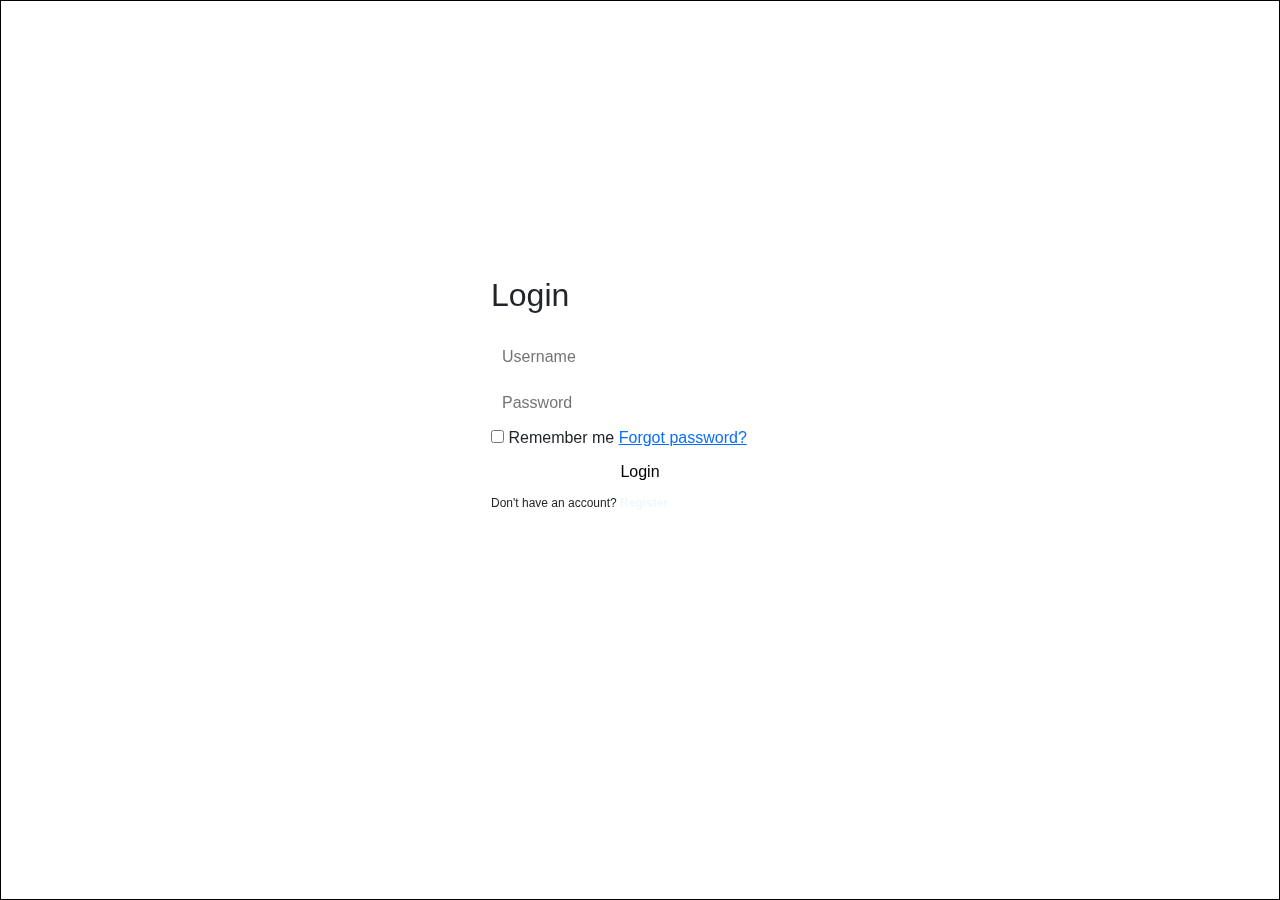
<file: login.html>
<!DOCTYPE html>
<html lang="en">
<head>
    <meta charset="UTF-8">
    <meta name="viewport" content="width=device-width, initial-scale=1.0">
    <title>Document</title>
    <link href="https://cdn.jsdelivr.net/npm/bootstrap@5.3.3/dist/css/bootstrap.min.css" rel="stylesheet" integrity="sha384-QWTKZyjpPEjISv5WaRU9OFeRpok6YctnYmDr5pNlyT2bRjXh0JMhjY6hW+ALEwIH" crossorigin="anonymous">
    <link rel="stylesheet" href="./login.css">
</head>
<body>
    <div class="glass-container">
     <div class="Login-box">
            <h2>Login</h2>
        <form action="#" method="POST">
                <input type="Username" id="Username" name="Username" required placeholder="Username">
                <input type="Password" id="Password" name="Password" required placeholder="Password">

          <div class="Options">
           <input type="checkbox" id="Remember" name="Remember">
            <label for="remember">Remember me</label>
              <a href="#"> Forgot password? </a>
          </div>    
               <button type="submit">Login</button>
                 <p>Don't have an account? <a href="#" id="register" >Register</a>
            </p>
        </form>
     </div>
    </div>
    <link href="https://cdn.jsdelivr.net/npm/bootstrap@5.3.3/dist/css/bootstrap.min.css" rel="stylesheet" integrity="sha384-QWTKZyjpPEjISv5WaRU9OFeRpok6YctnYmDr5pNlyT2bRjXh0JMhjY6hW+ALEwIH" crossorigin="anonymous">
</body>
</html>
</file>
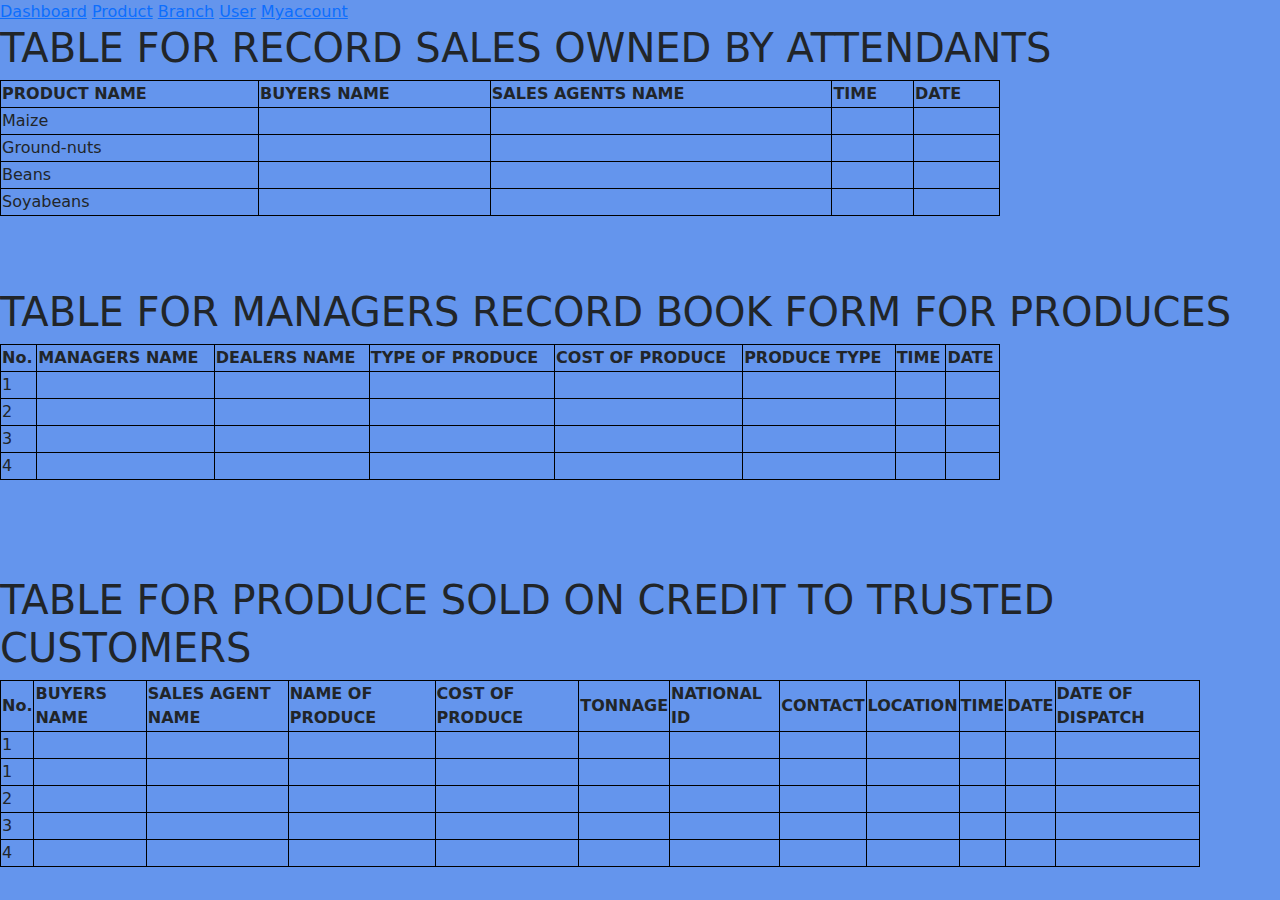
<file: myaccount.html>
<!DOCTYPE html>
<html lang="en">
<head>
    <meta charset="UTF-8">
    <meta name="viewport" content="width=device-width, initial-scale=1.0">
    <link href="https://cdn.jsdelivr.net/npm/bootstrap@5.3.3/dist/css/bootstrap.min.css" rel="stylesheet" integrity="sha384-QWTKZyjpPEjISv5WaRU9OFeRpok6YctnYmDr5pNlyT2bRjXh0JMhjY6hW+ALEwIH" crossorigin="anonymous">
    <link rel="stylesheet" href="myaccount.css">
    <title>Document</title>

    <a href="index.html">Dashboard</a> <a href="products.html">Product</a>  
    <a href="branch.html">Branch</a>   <a href="user.html">User</a>
    <a href="myaccount.html">Myaccount</a>     
</head>
<body>
  <h1> TABLE FOR RECORD SALES OWNED BY ATTENDANTS</h1>
  <table style="width: 1000px">
    <tr>
      <th>PRODUCT NAME</th>
      <th>BUYERS NAME</th>
      <th>SALES AGENTS NAME</th>
      <th> TIME</th>
      <th> DATE</th>
    </tr>

    <tr>
      <td>Maize</td>
      <td></td>
      <td</td>
      <td></td>
      <td></td>
    </tr>

    <tr>
      <td>Ground-nuts</td>
      <td></td>
      <td></td>
      <td></td>
      <td></td>
    </tr>

    <tr>
      <td>Beans</td>
      <td></td>
      <td></td>
      <td></td>
      <td></td>
    </tr>

    <tr>
      <td>Soyabeans</td>
      <td></td>
      <td></td>
      <td></td>
      <td></td>
    </tr>

  </table>
              <br><br><br>

  <h1>TABLE FOR MANAGERS RECORD BOOK FORM FOR PRODUCES </h1>
  <table style="width: 1000px">
    <tr>
      <th>No.</th>
      <th>MANAGERS  NAME</th>
      <th>DEALERS NAME</th>
      <th>TYPE OF PRODUCE</th>
      <th>COST OF PRODUCE</th>
      <th> PRODUCE TYPE</th>
      <th> TIME</th>
      <th> DATE</th>
    </tr>

    <tr>
      <td>1</td>
      <td></td>
      <td></td>
      <td></td>
      <td></td>
      <td</td>
      <td></td>
      <td></td>
    </tr>

    <tr>
      <td>2</td>
      <td></td>
      <td></td>
      <td></td>
      <td></td>
      <td></td>
      <td></td>
      <td></td>
    </tr>

    <tr>
      <td>3</td>
      <td></td>
      <td></td>
      <td></td>
      <td></td>
      <td></td>
      <td></td>
      <td></td>
    </tr>

    <tr>
      <td>4</td>
      <td></td>
      <td></td>
      <td></td>
      <td></td>
      <td></td>
      <td></td>
      <td></td>
    </tr>

  </table>
         <br><br>
         <br><br>


         <h1>TABLE FOR PRODUCE SOLD ON CREDIT TO TRUSTED CUSTOMERS </h1>
  <table style="width: 1200px">
    <tr>
      <th>No.</th>
      <th>BUYERS  NAME</th>
      <th>SALES AGENT NAME</th>
      <th>NAME OF PRODUCE</th>
      <th>COST OF PRODUCE</th>
      <th>TONNAGE </th>
      <th>NATIONAL ID</th>
      <th> CONTACT</th>
      <th>LOCATION</th>
      <th> TIME</th>
      <th> DATE</th>
      <th>DATE OF DISPATCH</th>
    </tr>
    <tr>
    <td>1</td>
    <td></td>
    <td></td>
    <td></td>
    <td></td>
    <td></td>
    <td></td>
    <td></td>
    <td></td>
    <td></td>
    <td><td>
    </td></td>
    </tr>
    <tr>
      <td>1</td>
      <td></td>
      <td></td>
      <td></td>
      <td></td>
      <td></td>
      <td></td>
      <td></td>
      <td></td>
      <td></td>
      <td><td>
      </td></td>
      </tr>
      <tr>
        <td>2</td>
        <td></td>
        <td></td>
        <td></td>
        <td></td>
        <td></td>
        <td></td>
        <td></td>
        <td></td>
        <td></td>
        <td><td>
        </td></td>
        </tr>
        <tr>
          <td>3</td>
          <td></td>
          <td></td>
          <td></td>
          <td></td>
          <td></td>
          <td></td>
          <td></td>
          <td></td>
          <td></td>
          <td><td>
          </td></td>
          </tr>
          <tr>
            <td>4</td>
            <td></td>
            <td></td>
            <td></td>
            <td></td>
            <td></td>
            <td></td>
            <td></td>
            <td></td>
            <td></td>
            <td><td>
            </td></td>
            </tr>
  
  
          <script src="https://cdn.jsdelivr.net/npm/bootstrap@5.3.3/dist/js/bootstrap.bundle.min.js" integrity="sha384-YvpcrYf0tY3lHB60NNkmXc5s9fDVZLESaAA55NDzOxhy9GkcIdslK1eN7N6jIeHz" crossorigin="anonymous"></script>   
</body>
</html>
</file>
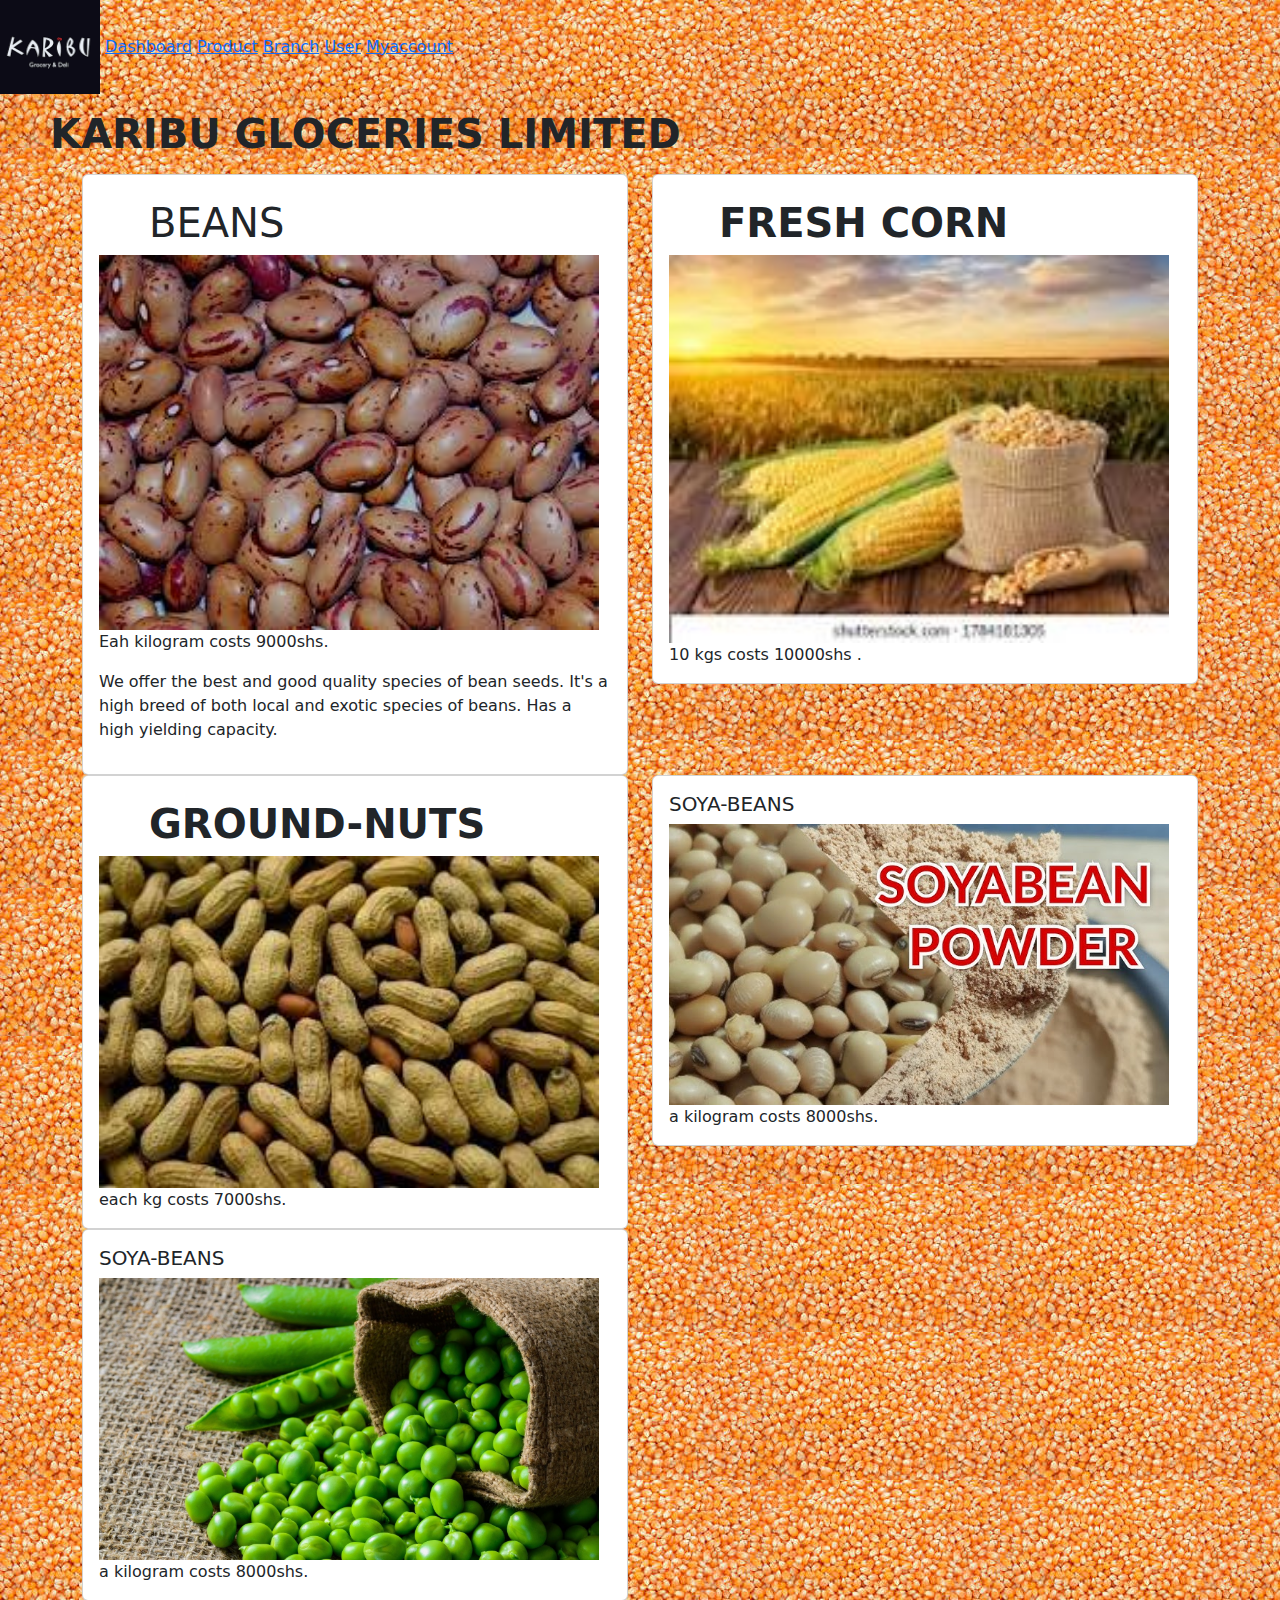
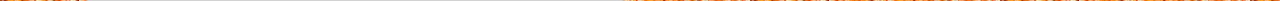
<file: products.html>
<!DOCTYPE html>
<html lang="en">
<head>
    <meta charset="UTF-8">
    <meta name="viewport" content="width=device-width, initial-scale=1.0">
    <link href="https://cdn.jsdelivr.net/npm/bootstrap@5.3.3/dist/css/bootstrap.min.css" rel="stylesheet" integrity="sha384-QWTKZyjpPEjISv5WaRU9OFeRpok6YctnYmDr5pNlyT2bRjXh0JMhjY6hW+ALEwIH" crossorigin="anonymous">
    <link rel="stylesheet" href="style.css">
    <style>
      body{
        background-image: url(images/m.jpeg);
      }
    </style>
    <title>Document</title>
    
    <img src="images/rel.png" width="100px">
    <a href="index.html">Dashboard</a> <a href="products.html">Product</a>  
    <a href="branch.html">Branch</a> <a href="user.html">User</a>
    <a href="myaccount.html">Myaccount</a>       
    
</head>
<body>  
      <p>
         <h1> <b> KARIBU GLOCERIES LIMITED</b></h1> </p>
         <body>
            <div class="container">
              <div class="row">
                  <div class="col-sm-6">
                    <div class="card">
                      <div class="card-body">
                        <h5 class="card-title"> <h1><b></b> BEANS</h1><h1></h5>
                        <img src="images/e.jpeg" width="500px">
                        <p class="card-text"> Eah kilogram costs 9000shs.</p>
                        <p>We offer the best and good quality species of bean seeds. It's a high breed of both local and exotic species of beans. Has a high yielding capacity.</p>
                      </div>
                    </div>
                  </div><body>
                    
                          <div class="col-sm-6">
                            <div class="card">
                              <div class="card-body">
                                <h5 class="card-title"> <h1><b>FRESH CORN</h1></b></h5>
                                <img src="images/z.jpeg" width="500px">
                                <p class="card-text">10 kgs costs 10000shs .</p>
                                
                              </div>
                            </div>
                          </div>
                      <div class="container">    
                          <div class="row">
                            <div class="col-sm-6">
                              <div class="card">
                                <div class="card-body">
                                  <h5 class="card-title"> <h1><b> GROUND-NUTS</b><h1></h5>
                                  <img src="images/images.jpeg" width="500px">
                                  <p class="card-text"> each kg costs 7000shs.
                                </div>
                              </div>
                            </div><body>
                              
                                    <div class="col-sm-6">
                                      <div class="card">
                                        <div class="card-body">
                                          <h5 class="card-title"> <h1<b></b>SOYA-BEANS</h1></b></h5>
                                          <img src="images/hq720.jpg" width="500px">
                                          <p class="card-text">a kilogram costs 8000shs. </p>
                                          
                                        </div>
                                      </div>
                                    </div>
                          
                                    <div class="col-sm-6">
                                      <div class="card">
                                        <div class="card-body">
                                          <h5 class="card-title"> <h1<b></b>SOYA-BEANS</h1></b></h5>
                                          <img src="images/Peas.avif" width="500px">
                                          <p class="card-text">a kilogram costs 8000shs. </p>
                                          
                                        </div>
                                      </div>
                                    </div>

                                    <style>
                                      body{
                                        background-color: darkslategray;
                                      }
                                    </style>
    <script src="https://cdn.jsdelivr.net/npm/bootstrap@5.3.3/dist/js/bootstrap.bundle.min.js" integrity="sha384-YvpcrYf0tY3lHB60NNkmXc5s9fDVZLESaAA55NDzOxhy9GkcIdslK1eN7N6jIeHz" crossorigin="anonymous"></script>  
</body>
</html>
</file>
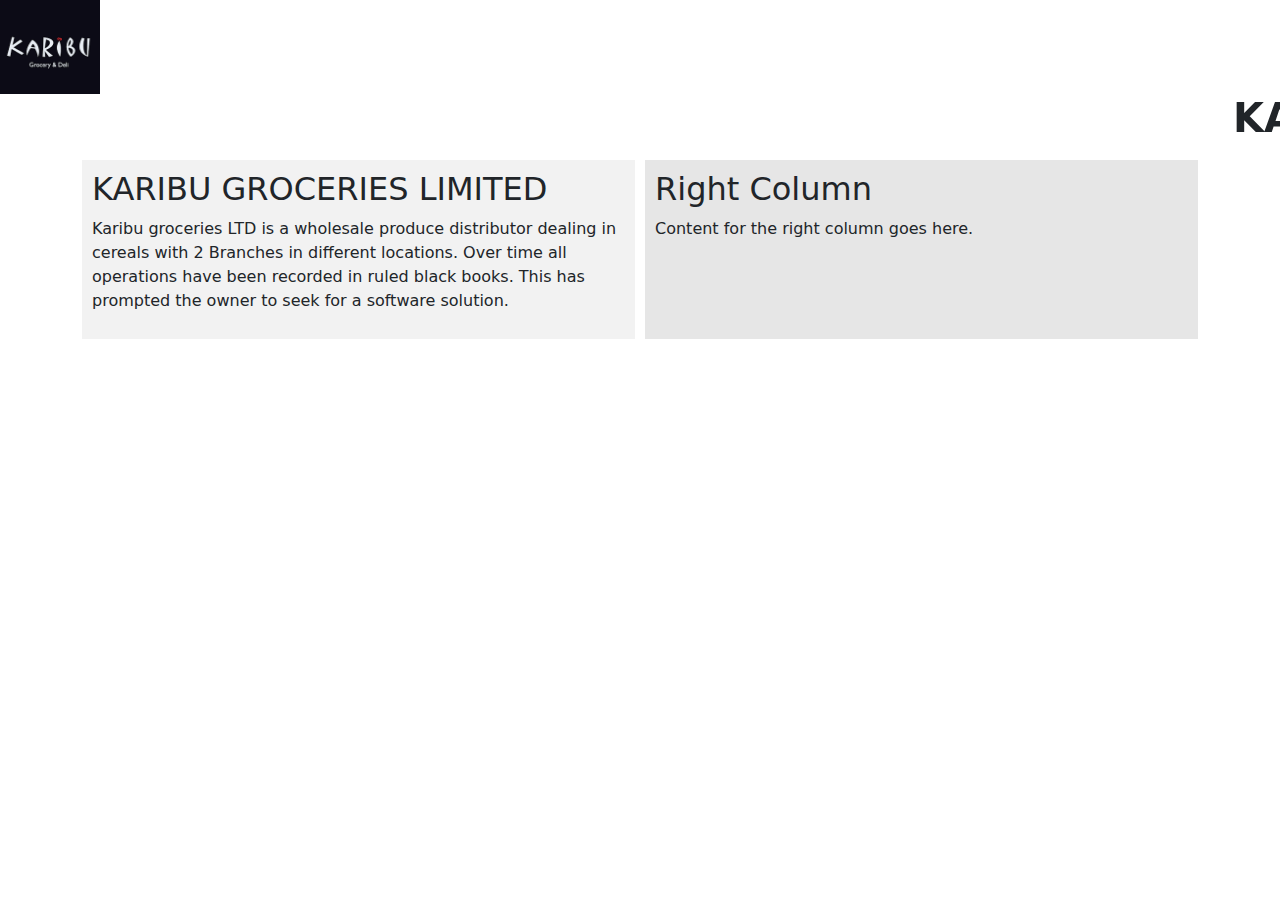
<file: sales.html>
<!DOCTYPE html>
<html lang="en">
<head>
    <meta charset="UTF-8">
    <meta name="viewport" content="width=device-width, initial-scale=1.0">
    <link href="https://cdn.jsdelivr.net/npm/bootstrap@5.3.3/dist/css/bootstrap.min.css" rel="stylesheet" integrity="sha384-QWTKZyjpPEjISv5WaRU9OFeRpok6YctnYmDr5pNlyT2bRjXh0JMhjY6hW+ALEwIH" crossorigin="anonymous">
    <title>Document</title>
    <style>
        .container {
            display: grid;
            grid-template-columns: 1fr 1fr;
            gap: 10px;
        }
        .column {
            padding: 10px;
        }
        .left {
            background-color: #f2f2f2;
        }
        .right {
            background-color: #e6e6e6;
        }
    </style>
</head>
<body>
    <img src="images/rel.png" width="100px">
   <h1> <marquee><b>KARIBU GLOCERIES LIMITED</b></marquee> </h1>
    <div class="container">
        <div class="column left">
            <h2>KARIBU GROCERIES LIMITED</h2>
            
            <p> Karibu groceries LTD is a wholesale produce distributor dealing in cereals with 2 Branches in
                different locations. Over time all operations have been recorded in ruled black books. This has
                prompted the owner to seek for a software solution.</p>
        </div>
        <div class="column right">
            <h2>Right Column</h2>
            <p>Content for the right column goes here.</p>
        </div>
    </div>
   
     



               
     <link href="https://cdn.jsdelivr.net/npm/bootstrap@5.3.3/dist/css/bootstrap.min.css" rel="stylesheet" integrity="sha384-QWTKZyjpPEjISv5WaRU9OFeRpok6YctnYmDr5pNlyT2bRjXh0JMhjY6hW+ALEwIH" crossorigin="anonymous">
    </body>
    </html>
            
       
       

    


</body>
</html>
</file>
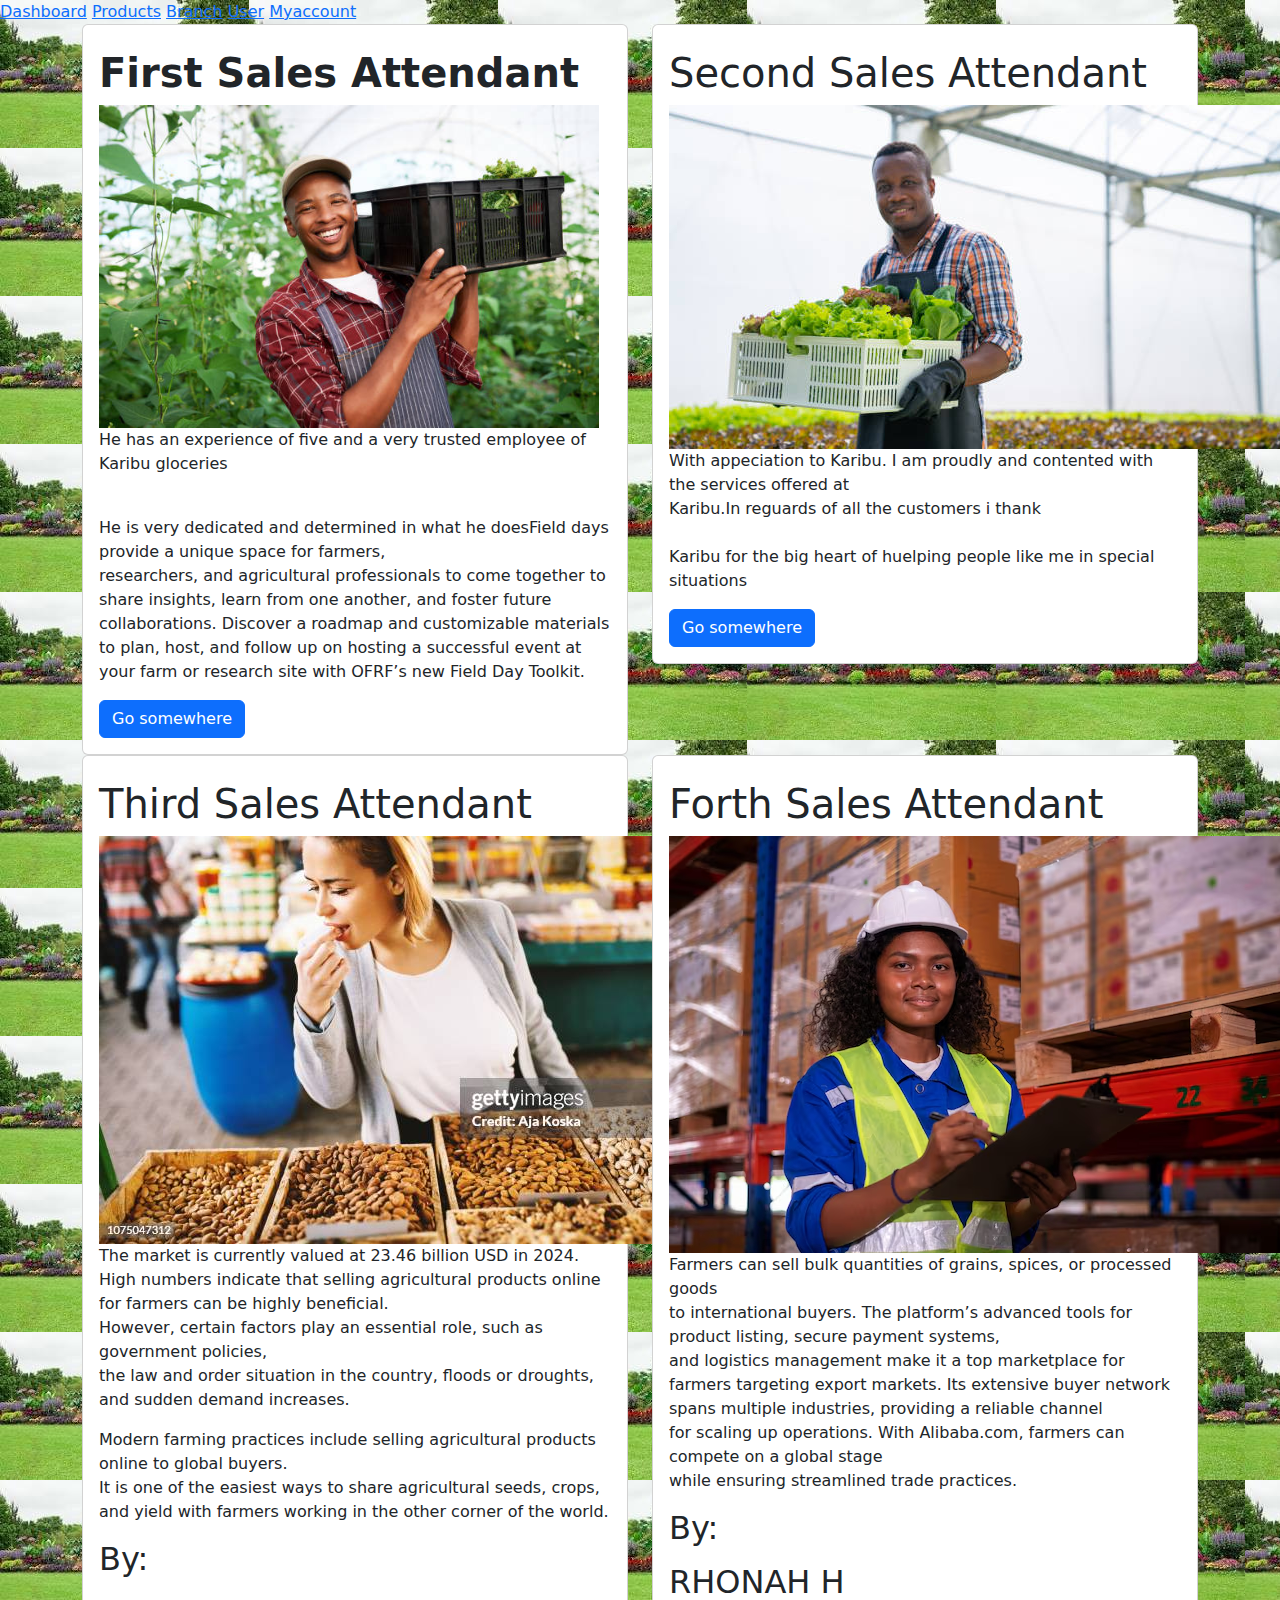
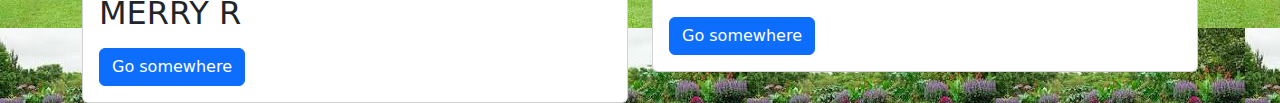
<file: user.html>
<!DOCTYPE html>
<html lang="en">
<head>
    <meta charset="UTF-8">
    <meta name="viewport" content="width=device-width, initial-scale=1.0">
    <link href="https://cdn.jsdelivr.net/npm/bootstrap@5.3.3/dist/css/bootstrap.min.css" rel="stylesheet" integrity="sha384-QWTKZyjpPEjISv5WaRU9OFeRpok6YctnYmDr5pNlyT2bRjXh0JMhjY6hW+ALEwIH" crossorigin="anonymous">
    <style>
      body{
        background-image:url(images/downl.jpeg) ;
        background-repeat: repeat;
      }
    </style>
    <title>Document</title>
</head>
<body>

  <a href="/pages/index.html">Dashboard</a> <a href="/pages/products.html">Products</a>  
    <a href="branch.html">Branch</a> <a href="user.html">User</a>
    <a href="myaccount.html">Myaccount</a>
    
  <div class="container">
    <div class="row">
        <div class="col-sm-6">
          <div class="card">
            <div class="card-body">
              <h5 class="card-title"> <h1><b>First Sales Attendant</h1></b></h5>
              <img src="images/is.jpg" width="500px">
              <p class="card-text"> He has an experience of five and a very trusted employee of Karibu gloceries</p><br>
              <p>He is very dedicated and determined in what he doesField days provide a unique space for farmers,<br>
                 researchers, and agricultural professionals to come together to share insights, learn from one another, and foster future collaborations. Discover a roadmap and customizable materials to plan, host, and follow up on hosting a successful event at <br>
                your farm or research site with OFRF’s new Field Day Toolkit.</p>
              <a href="#" class="btn btn-primary">Go somewhere</a>
            </div>
          </div>
        </div>
        <div class="col-sm-6">
          <div class="card">
            <div class="card-body">
              <h5 class="card-title"><h1> Second Sales Attendant</h1></h5>
              <img src="images/ist.jpg">
              <p class="card-text">With appeciation to Karibu. I am proudly and contented with the services offered at <br>
                
                Karibu.In reguards of all the customers i thank<br><br>
                 Karibu for the big heart of huelping people like me in special situations</p>
              <a href="#" class="btn btn-primary">Go somewhere</a>
            </div>
          </div>
        </div>
        <div class="col-sm-6">
          <div class="card">
            <div class="card-body">
              <h5 class="card-title"><h1> Third Sales Attendant</h1></h5>
              <img src="images/get.jpg">
              <p class="card-text">The market is currently valued at 23.46 billion USD in 2024.<br> 

                High numbers indicate that selling agricultural products online for farmers can be highly beneficial.<br>
                 However, certain factors play an essential role, such as government policies,<br>
                 the law and order situation in the country, floods or droughts, and sudden demand increases. </p>
                   Modern farming practices include selling agricultural products online to global buyers. <br>
                 It is one of the easiest ways to share agricultural seeds, crops,<br>
                  and yield with farmers working in the other corner of the world.<br>
                  <p><h2>By:</h2></p>
                  <p><h2>MERRY R</h2></p>

              <a href="#" class="btn btn-primary">Go somewhere</a>
            </div>
          </div>
        </div>
        <div class="col-sm-6">
          <div class="card">
            <div class="card-body">
              <h5 class="card-title"><h1> Forth Sales Attendant</h1></h5>
              <img src="images/dis.avif">
              <p class="card-text"> Farmers can sell bulk quantities of grains, spices, or processed goods <br>
                to international buyers. The platform’s advanced tools for product listing, secure payment systems,<br>
                 and logistics management make it a top marketplace for farmers targeting export markets. 

                Its extensive buyer network spans multiple industries, providing a reliable channel<br>
                 for scaling up operations. With Alibaba.com, farmers can compete on a global stage <br>
                 while ensuring streamlined trade practices.<br>
                <h2>By:</h2></p>
                <p><h2>RHONAH H</h2></p>
              <a href="#" class="btn btn-primary">Go somewhere</a>
            </div>
          </div>
        </div>
      </div>
  </div>
    
    
          
  <script src="https://cdn.jsdelivr.net/npm/bootstrap@5.3.3/dist/js/bootstrap.bundle.min.js" integrity="sha384-YvpcrYf0tY3lHB60NNkmXc5s9fDVZLESaAA55NDzOxhy9GkcIdslK1eN7N6jIeHz" crossorigin="anonymous"></script>  
</body>
</html>
</file>
<file: login.css>
*{
    margin: 0;
    box-sizing: border-box;
    font-family:'poppins',sans-serif;
 }
 body{
    margin: 0;
    display: flex;
    justify-content:center;
    align-items:center;
    height: 100vh;
    background-size:cover;
    border: 1px solid black;
    border-collapse:collapse;
    size: 300px; ;
 }
 .glass-container{
    width: 300px;
    height: 350px;
    position: relative;
    z-index: 1;
    background-color:(rgba(red, green, blue, alpha));
    box-shadow: 0;
    border-radius: 10px;
    border: 1px solid #fff;
}
.glass-container ::before{
    content: '';
    position: absolute;
    width: 100%;
    height: 100%;
    border: radius 30px;
    backdrop-filter: blur(5px);
    -webkit-backdrop-filter: blur(5px);
    z-index: -1;
}
.login-box{
    max-width: 250px;
    margin: 0 auto;text-align: center;
    border: ;
}
h2{
    color: #fff;
    margin: top 30px;
    margin: bottom -20px; 
}
form{
    display: flex;
    flex-direction: column;
    margin-top: 20px;
}
input{
    padding: 10px;
    margin-top: 25px;
    border:none ;
    border-radius: 10px;
    background:transparent;
    border: 1px solid #fff;
    color: #fff;
    font-size: 13px;
    input ::placeholder{
        color: #fff;
    input:focus {
            outline: none;
        }
    }
}

    .option{
        display: flex;
        align-items: center;
        margin-top: 15px;
        font-size: 12px;
        color: white;
    }
 .option input{
    margin-right: 5px;
    margin-top: 0px;
 }
.option a{
    text-decoration: none;
    color: white;
    margin-left: auto;
}
button{
    background-color: #fff;
    color: black;
    padding:10px;
    border-radius :10px;
    border: none;
    cursor:pointer;
    margin: top 15px;
}
button:hover{
    background: transparent;
    color: white;
    outline: 1px solid #fff;
}
p{
    font-size: 12px;
    text-decoration: none;
    margin-top: 15px;
    
}
#register{
    text-decoration:none ;
    color: aliceblue;
    font-weight:bold ;
}
</file>
<file: myaccount.css>
table,th,td {
    border: 1px solid black;
    border-collapse:collapse;
    size: 300px;
}
body{
    background-color: cornflowerblue;
}
</file>
<file: style.css>
p{background-color: white;
}
 h1{padding-left: 50px;}
</file>
